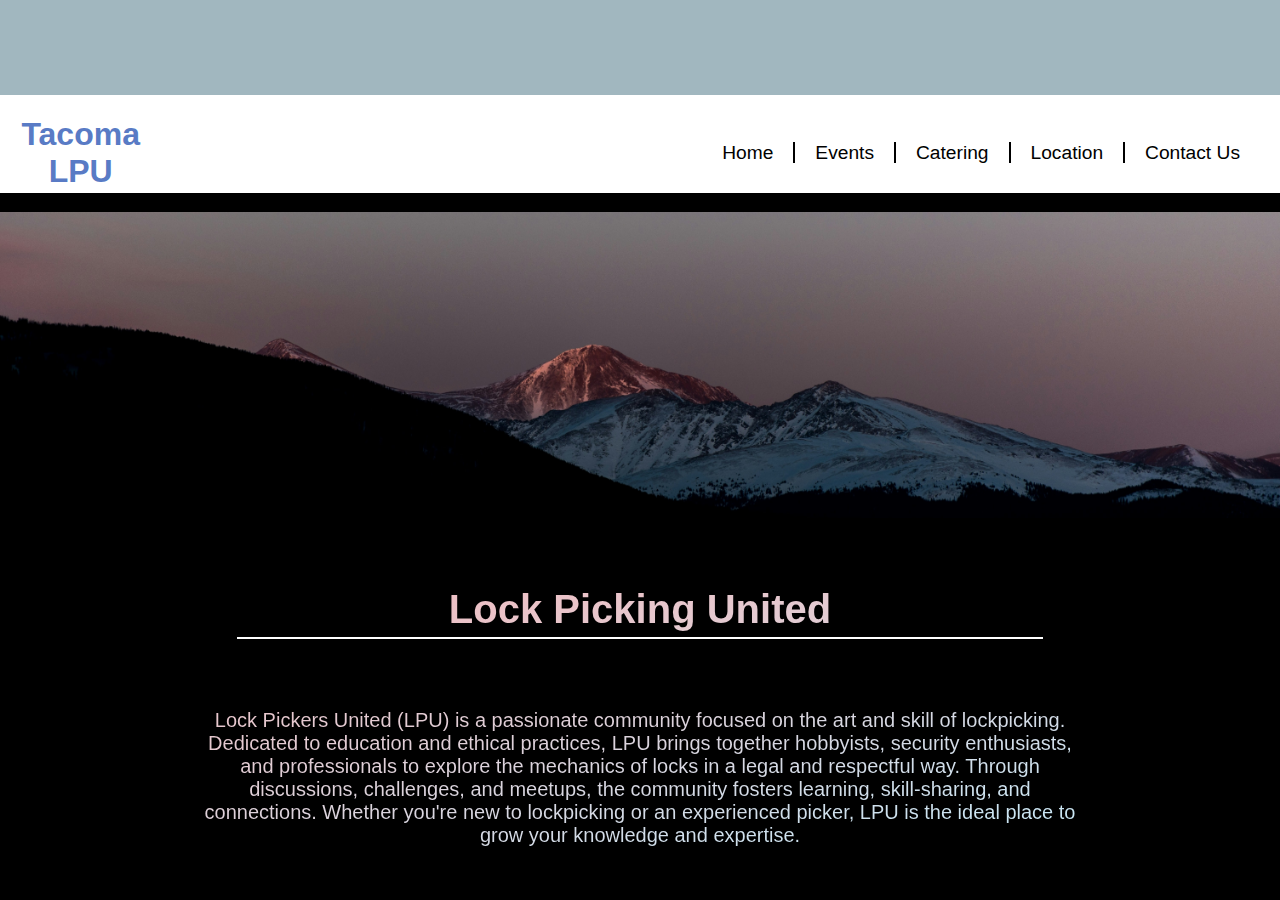
<file: index.html>
<!DOCTYPE html>
<html lang="en">

<head>
    <title>Lock Pickers United</title>

    <meta charset="UTF-8">

    <meta name="viewport" content="width=device-width, initial-scale=1.0">
    <meta name="description" content="LPU main page">
    <meta name="author" content="Mitchell C Bolton">
    <meta name="keywords" content="LPU, Tacoma, Lock Pickers United">

    <meta property="og:title" content="Lock Pickers United">
    <meta property="og:description" content="LPU main page">
    <meta property="og:type" content="main">
    <meta property="og:url" content="https://www.LPU_Tacoma.com/main">
    <meta property="og:image" content="resources\locks.jpg">
</head>

<link rel="stylesheet" href="style.css">

<body id="home-page">
    <header>
        <div id="header-bar"></div>
        <div id="header-bar-white-space"></div>
        <nav>
            <h1>Tacoma LPU</h1>

            <ul id="nav-links">
                <li><a href="index.html" class="nav_button">Home</a></li>
                <li><a href="events.html" class="nav_button">Events</a></li>
                <li><a href="menu.html" class="nav_button">Catering</a></li>
                <li><a href="location.html" class="nav_button">Location</a></li>
                <li><a href="contact_us.html" class="nav_button">Contact Us</a></li>
            </ul>
        </nav>
    </header>
    <main>
        <img id="main-background" src="resources\mountians.jpg" alt="Background Image">

        <section id="main-info">

            <h2 id="main-title">Lock Picking United</h2>
            
            <p id="main-content">
                Lock Pickers United (LPU) is a passionate community 
                focused on the art and skill of lockpicking. Dedicated to education 
                and ethical practices, LPU brings together hobbyists, security enthusiasts,
                and professionals to explore the mechanics of locks in a legal and 
                respectful way. Through discussions, challenges, and meetups, the 
                community fosters learning, skill-sharing, and connections. Whether 
                you're new to lockpicking or an experienced picker, LPU is the ideal 
                place to grow your knowledge and expertise.</p>
        </section>
    </main>

</body>

</html>
</file>
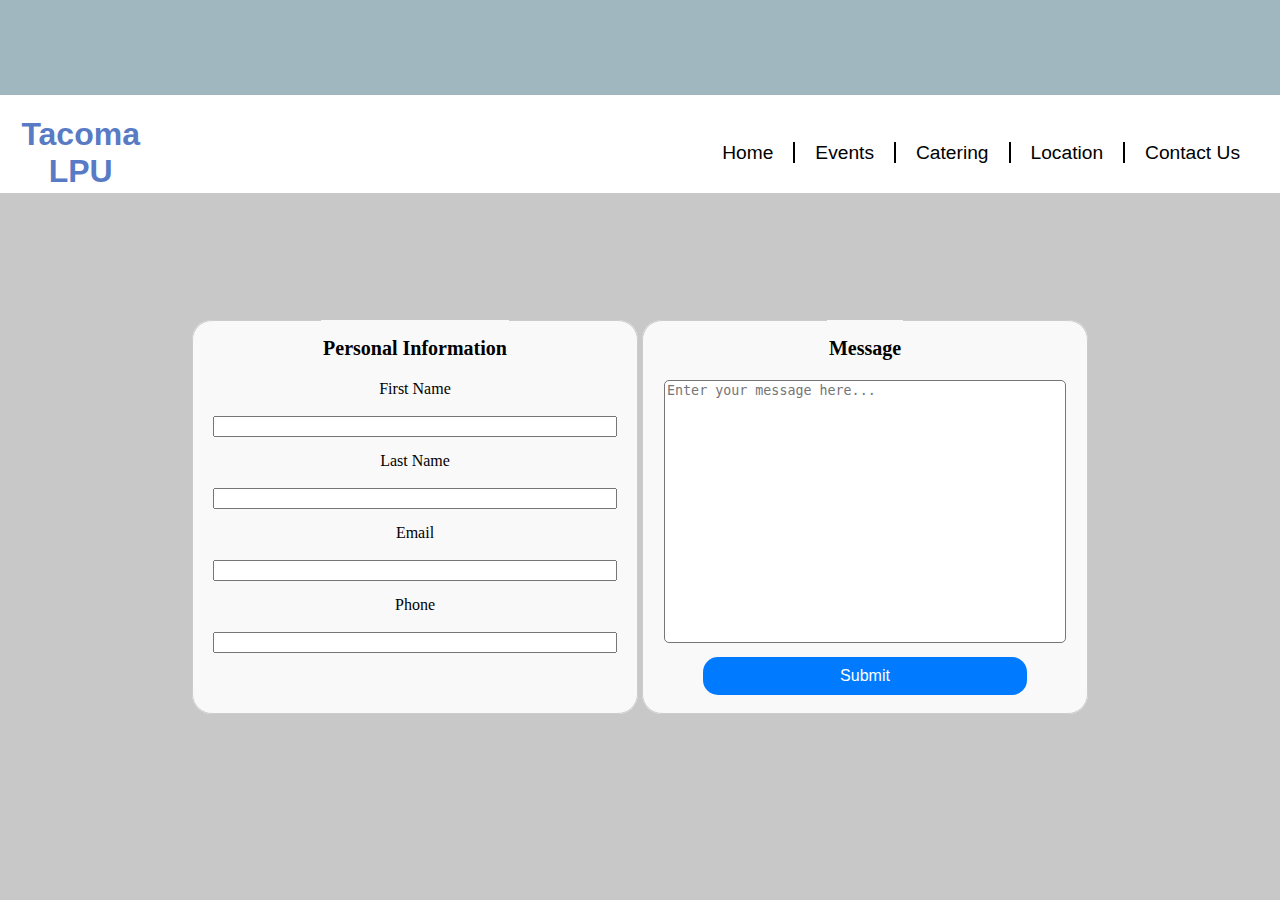
<file: contact_us.html>
<!DOCTYPE html>
<html lang="en">

<head>
    <title>Lock Pickers United Contact</title>

    <meta charset="UTF-8">

    <meta name="viewport" content="width=device-width, initial-scale=1.0">
    <meta name="description" content="How to contact LPU staff team">
    <meta name="author" content="Mitchell C Bolton">
    <meta name="keywords" content="LPU, Tacoma, Lock Pickers United, Contact Us">

    <meta property="og:title" content="Lock Pickers United">
    <meta property="og:description" content="How to contact LPU staff team">
    <meta property="og:type" content="contact_us">
    <meta property="og:url" content="https://www.LPU_Tacoma.com/contact_us">
    <meta property="og:image" content="resources\locks.jpg">
</head>

<link rel="stylesheet" href="style.css">

<body>
    <header>
        <div id="header-bar"></div>
        <div id="header-bar-white-space"></div>
        <nav>
            <h1>Tacoma LPU</h1>

            <ul id="nav-links">
                <li><a href="index.html" class="nav_button">Home</a></li>
                <li><a href="events.html" class="nav_button">Events</a></li>
                <li><a href="menu.html" class="nav_button">Catering</a></li>
                <li><a href="location.html" class="nav_button">Location</a></li>
                <li><a href="contact_us.html" class="nav_button">Contact Us</a></li>
            </ul>
        </nav>
    </header>
    <main>
        <form action="#" method="POST" id="contact-us-form">
            <fieldset class="survey-information">
                <legend>Personal Information</legend>

                <div class="survey-field">
                    <label for="first-name">First Name</label>
                    <br>
                    <input type="text" id="first-name" name="first-name" required>
                </div>
                <div class="survey-field">
                    <label for="last-name">Last Name</label>
                    <br>
                    <input type="text" id="last-name" name="last-name" required>
                </div>
                <div class="survey-field">
                    <label for="email">Email</label>
                    <br>
                    <input type="email" id="email" name="email" required>
                </div>
                <div class="survey-field">
                    <label for="phone">Phone</label>
                    <br>
                    <input type="tel" id="phone" name="phone" required>
                </div>
            </fieldset>

            <fieldset class="survey-information">
                <legend>Message</legend>

                <textarea id="message" name="message" rows="4" placeholder="Enter your message here..."></textarea>
                <br>
                <input type="submit" value="Submit" id="submit-button">
            </fieldset>

          </form>
    </main>

</body>

</html>
</file>
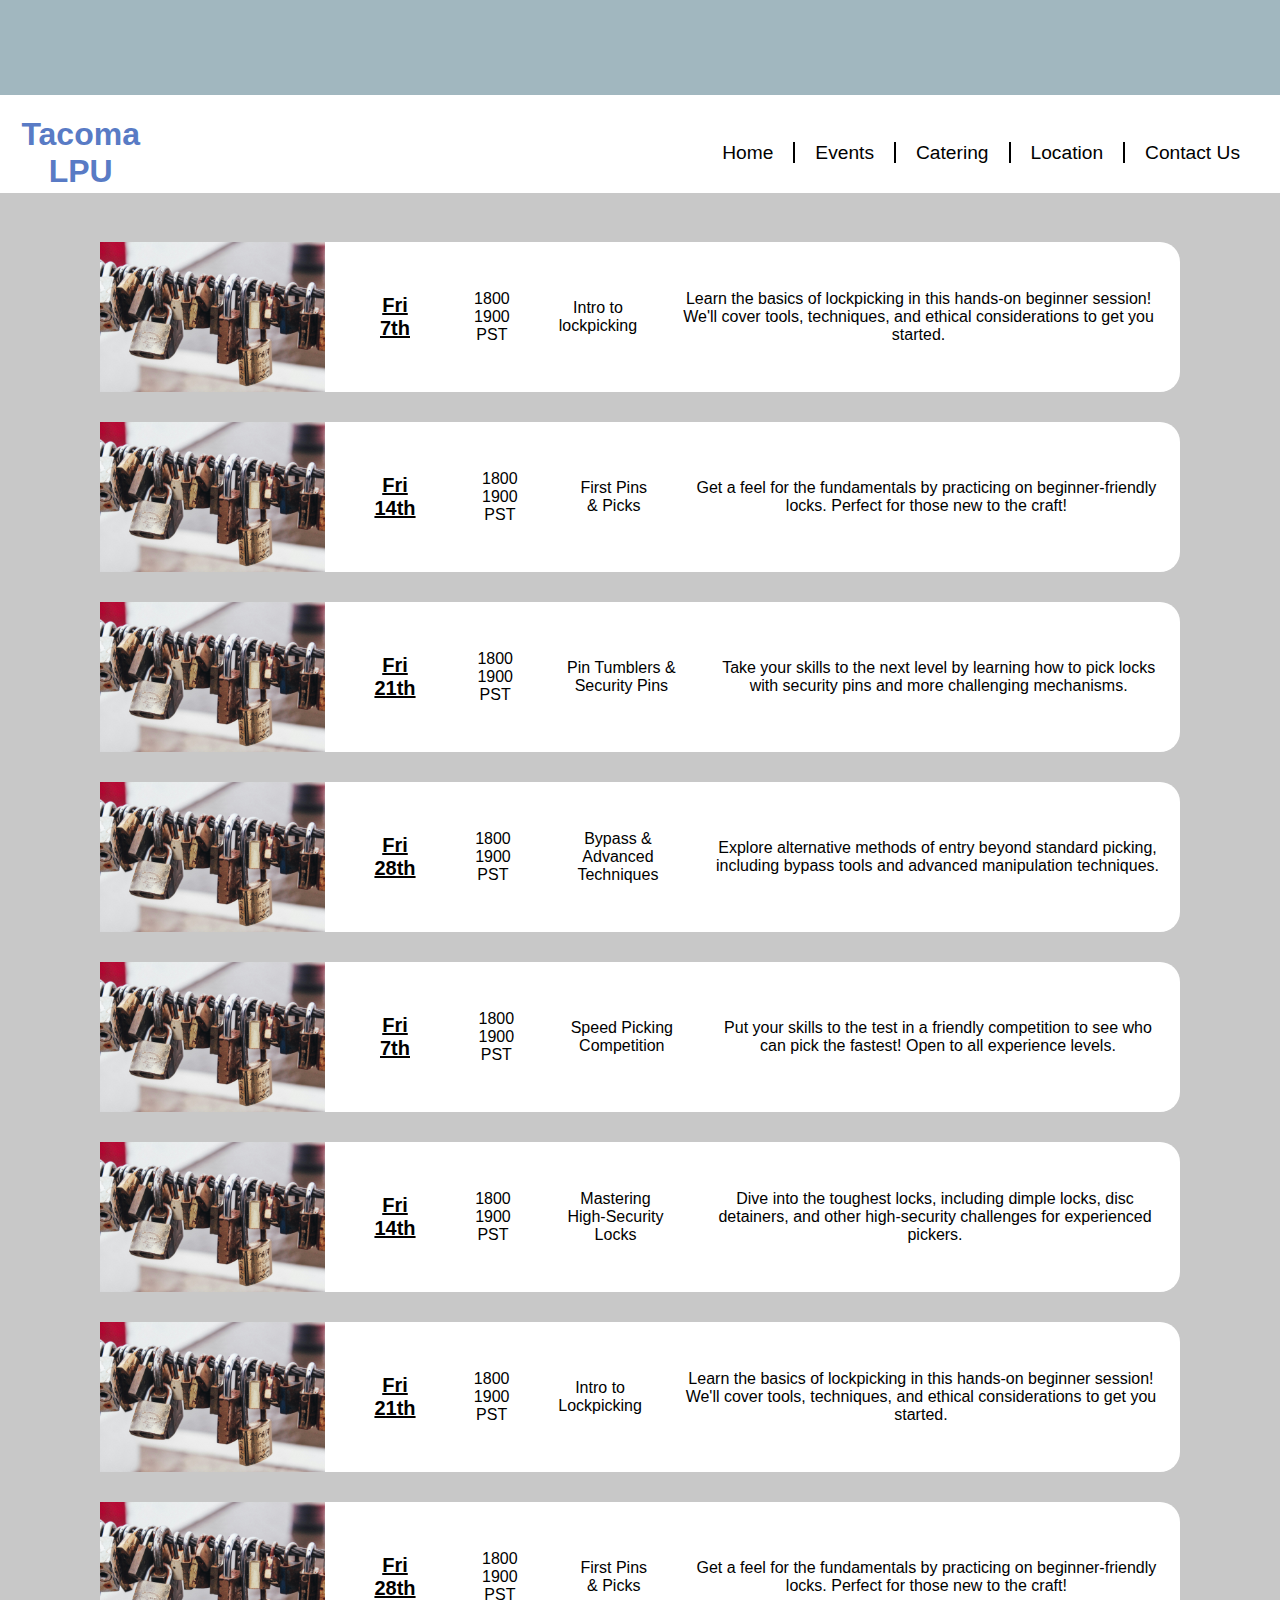
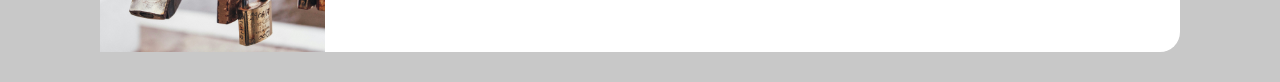
<file: events.html>
<!DOCTYPE html>
<html lang="en">

<head>
    <title>Lock Pickers United Events</title>

    <meta charset="UTF-8">

    <meta name="viewport" content="width=device-width, initial-scale=1.0">
    <meta name="description" content="Upcoming events for the LPU comunity">
    <meta name="author" content="Mitchell C Bolton">
    <meta name="keywords" content="LPU, Tacoma, Lock Pickers United, Events">

    <meta property="og:title" content="Lock Pickers United">
    <meta property="og:description" content="Upcoming events for the LPU comunity">
    <meta property="og:type" content="events">
    <meta property="og:url" content="https://www.LPU_Tacoma.com/events">
    <meta property="og:image" content="resources\locks.jpg">
</head>

<link rel="stylesheet" href="style.css">

<body>
    <header>
        <div id="header-bar"></div>
        <div id="header-bar-white-space"></div>
        <nav>
            <h1>Tacoma LPU</h1>

            <ul id="nav-links">
                <li><a href="index.html" class="nav_button">Home</a></li>
                <li><a href="events.html" class="nav_button">Events</a></li>
                <li><a href="menu.html" class="nav_button">Catering</a></li>
                <li><a href="location.html" class="nav_button">Location</a></li>
                <li><a href="contact_us.html" class="nav_button">Contact Us</a></li>
            </ul>
        </nav>
    </header>
    <main>
        <ul id="event-links">
            <li class="event">
                <img id="event-image" src="resources\locks.jpg" alt="Locks Image">
                <p id="event-date">Fri 7th</p>
                <p id="event-time">1800 1900 PST</p>
                <h2 id="event-name">Intro to lockpicking</h2>
                <p id="event-description">Learn the basics of lockpicking in this hands-on beginner session! We'll cover 
                    tools, techniques, and ethical considerations to get you started.</p>
            </li>
            <li class="event">
                <img id="event-image" src="resources\locks.jpg" alt="Locks Image">
                <p id="event-date">Fri 14th</p>
                <p id="event-time">1800 1900 PST</p>
                <h2 id="event-name">First Pins & Picks</h2>
                <p id="event-description">Get a feel for the fundamentals by practicing on beginner-friendly locks. 
                    Perfect for those new to the craft!</p>
            </li>
            <li class="event">
                <img id="event-image" src="resources\locks.jpg" alt="Locks Image">
                <p id="event-date">Fri 21th</p>
                <p id="event-time">1800 1900 PST</p>
                <h2 id="event-name">Pin Tumblers & Security Pins</h2>
                <p id="event-description">Take your skills to the next level by learning how to 
                    pick locks with security pins and more challenging mechanisms.</p>
            </li>
            <li class="event">
                <img id="event-image" src="resources\locks.jpg" alt="Locks Image">
                <p id="event-date">Fri 28th</p>
                <p id="event-time">1800 1900 PST</p>
                <h2 id="event-name">Bypass & Advanced Techniques</h2>
                <p id="event-description">Explore alternative methods of entry beyond standard picking, 
                    including bypass tools and advanced manipulation techniques.</p>
            </li>
            <li class="event">
                <img id="event-image" src="resources\locks.jpg" alt="Locks Image">
                <p id="event-date">Fri 7th</p>
                <p id="event-time">1800 1900 PST</p>
                <h2 id="event-name">Speed Picking Competition</h2>
                <p id="event-description">Put your skills to the test in a friendly competition 
                    to see who can pick the fastest! Open to all experience levels.</p>
            </li>
            <li class="event">
                <img id="event-image" src="resources\locks.jpg" alt="Locks Image">
                <p id="event-date">Fri 14th</p>
                <p id="event-time">1800 1900 PST</p>
                <h2 id="event-name">Mastering High-Security Locks</h2>
                <p id="event-description">Dive into the toughest locks, including dimple locks, 
                    disc detainers, and other high-security challenges for experienced pickers.</p>
            </li>
            <li class="event">
                <img id="event-image" src="resources\locks.jpg" alt="Locks Image">
                <p id="event-date">Fri 21th</p>
                <p id="event-time">1800 1900 PST</p>
                <h2 id="event-name">Intro to Lockpicking</h2>
                <p id="event-description">Learn the basics of lockpicking in this hands-on beginner session! We'll cover tools, 
                    techniques, and ethical considerations to get you started.</p>
            </li>
            <li class="event">
                <img id="event-image" src="resources\locks.jpg" alt="Locks Image">
                <p id="event-date">Fri 28th</p>
                <p id="event-time">1800 1900 PST</p>
                <h2 id="event-name">First Pins & Picks</h2>
                <p id="event-description">Get a feel for the fundamentals by practicing on beginner-friendly locks. 
                    Perfect for those new to the craft!</p>
            </li>
          </ul>
    </main>

</body>

</html>
</file>
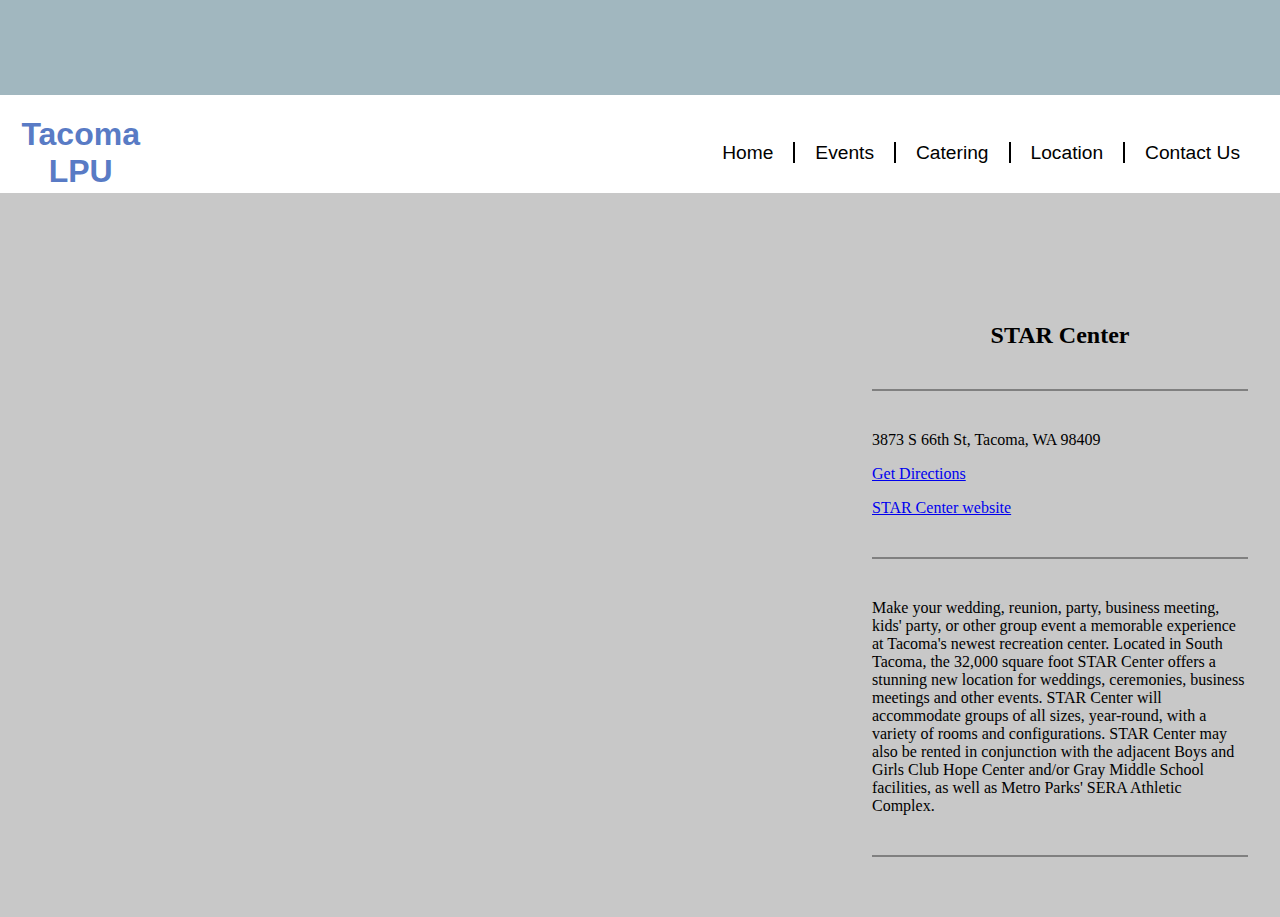
<file: location.html>
<!DOCTYPE html>
<html lang="en">

<head>
    <title>Lock Pickers United Location</title>

    <meta charset="UTF-8">

    <meta name="viewport" content="width=device-width, initial-scale=1.0">
    <meta name="description" content="location deatils for LPU events">
    <meta name="author" content="Mitchell C Bolton">
    <meta name="keywords" content="LPU, Tacoma, Lock Pickers United, Location">

    <meta property="og:title" content="Lock Pickers United">
    <meta property="og:description" content="location deatils for LPU events">
    <meta property="og:type" content="location">
    <meta property="og:url" content="https://www.LPU_Tacoma.com/location">
    <meta property="og:image" content="resources\locks.jpg">
</head>

<link rel="stylesheet" href="style.css">

<body>
    <header>
        <div id="header-bar"></div>
        <div id="header-bar-white-space"></div>
        <nav>
            <h1>Tacoma LPU</h1>

            <ul id="nav-links">
                <li><a href="index.html" class="nav_button">Home</a></li>
                <li><a href="events.html" class="nav_button">Events</a></li>
                <li><a href="menu.html" class="nav_button">Catering</a></li>
                <li><a href="location.html" class="nav_button">Location</a></li>
                <li><a href="contact_us.html" class="nav_button">Contact Us</a></li>
            </ul>
        </nav>
    </header>
    <main id="location-main">
        <iframe src="https://www.google.com/maps/embed?pb=!1m18!1m12!1m3!1d3833.823563676552!2d-122.49243822718994!3d47.1985266790162!2m3!1f0!2f0!3f0!3m2!1i1024!2i768!4f13.1!3m3!1m2!1s0x5491006b9acfd481%3A0xc9001fd545ea8a8f!2sSTAR%20Center!5e0!3m2!1sen!2sus!4v1737142031762!5m2!1sen!2sus" 
        id="google-map" width="800" height="600" style="border:0;" allowfullscreen="" loading="lazy" referrerpolicy="no-referrer-when-downgrade"></iframe>
        <div id="map-details">
            <h2 id="location-title">STAR Center</h2>

            <hr class="line">

            <p id="address">3873 S 66th St, Tacoma, WA 98409</p>
    
            <p id="directions"><a href="https://www.google.com/maps/dir//STAR+Center,+3873+S+66th+St,+Tacoma,+WA+98409/@47.1982716,-122.4912733,16z/data=!4m9!4m8!1m0!1m5!1m1!1s0x5491006b9acfd481:0xc9001fd545ea8a8f!2m2!1d-122.488693!2d47.198268!3e0?entry=ttu&g_ep=EgoyMDI1MDIwMi4wIKXMDSoASAFQAw%3D%3D">Get Directions</a></p>
    
            <p id="location-site"><a href="https://www.visitpiercecounty.com/listing/star-center/625/">STAR Center website</a></p>

            <hr class="line">

            <p id="location-content">Make your wedding, reunion, party, business meeting, kids' party, or other group event a memorable experience at Tacoma's newest recreation center. Located in South Tacoma, the 32,000 square foot STAR Center offers a stunning new location for weddings, ceremonies, business meetings and other events. STAR Center will accommodate groups of all sizes, year-round, with a variety of rooms and configurations. STAR Center may also be rented in conjunction with the adjacent Boys and Girls Club Hope Center and/or Gray Middle School facilities, as well as Metro Parks' SERA Athletic Complex.</p>
            
            <hr class="line">
        </div>

    
    </main>

</body>

</html>
</file>
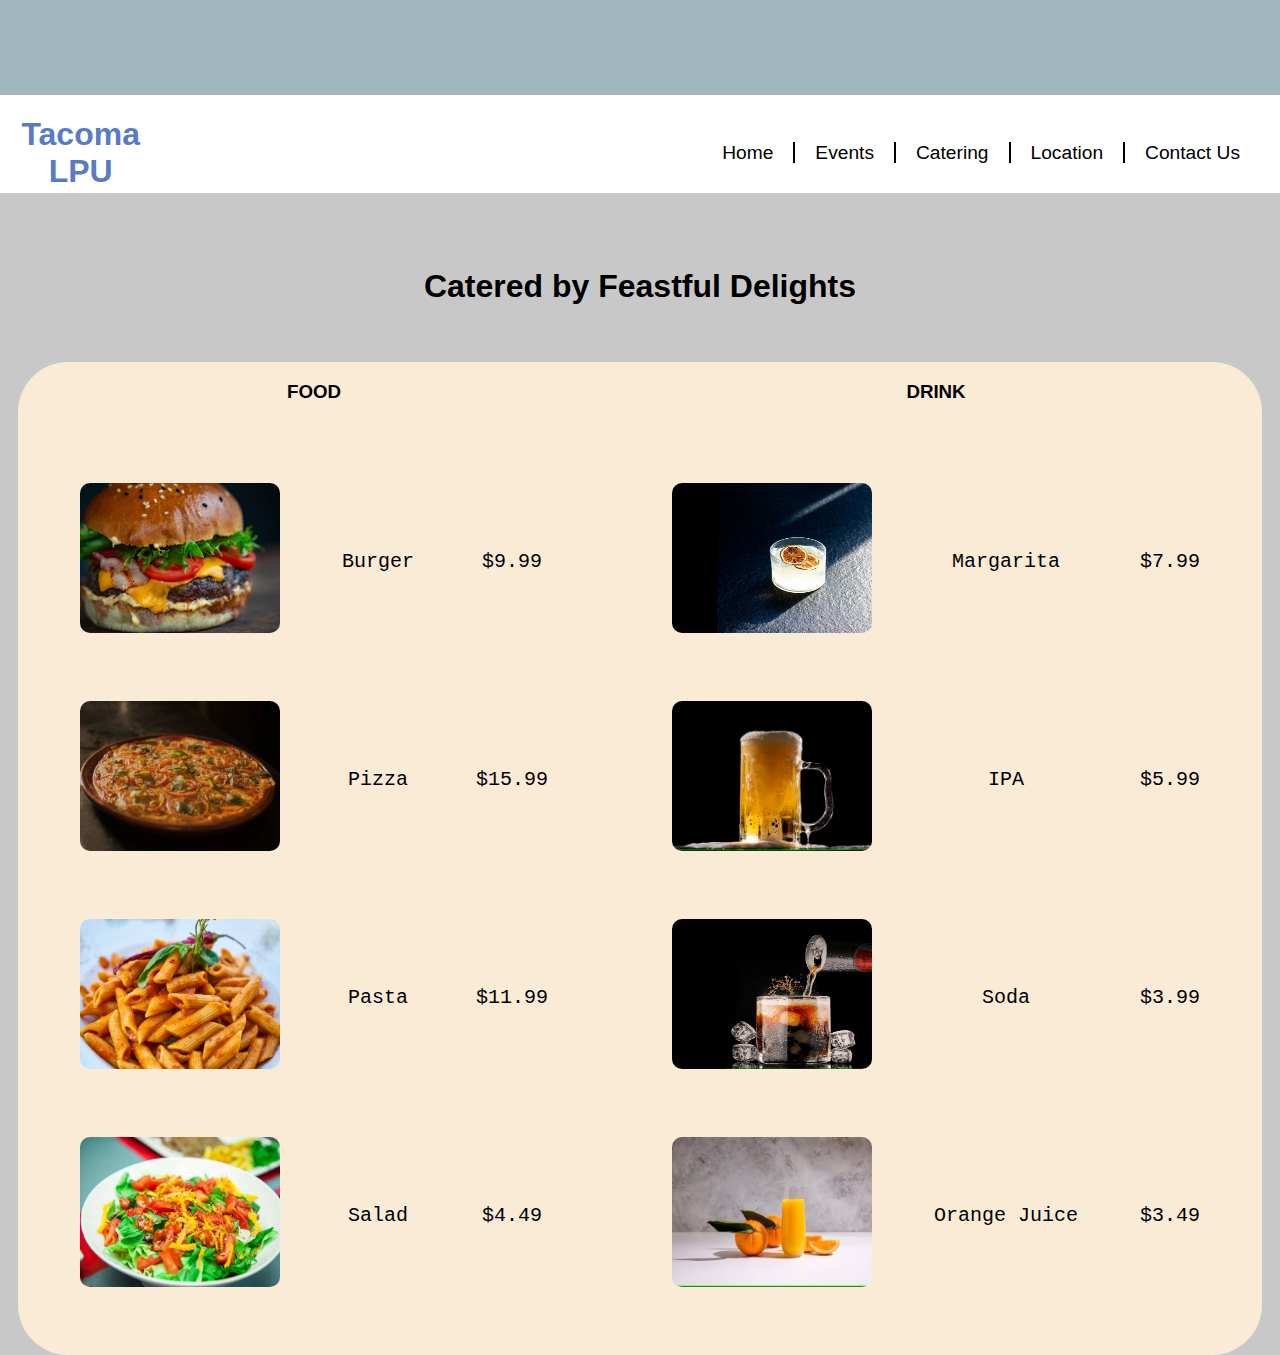
<file: menu.html>
<!DOCTYPE html>
<html lang="en">

<head>
    <title>Lock Pickers United Menu</title>

    <meta charset="UTF-8">

    <meta name="viewport" content="width=device-width, initial-scale=1.0">
    <meta name="description" content="catering menu avaliable at each LPU event">
    <meta name="author" content="Mitchell C Bolton">
    <meta name="keywords" content="LPU, Tacoma, Lock Pickers United, Menu">

    <meta property="og:title" content="Lock Pickers United">
    <meta property="og:description" content="catering menu avaliable at each LPU event">
    <meta property="og:type" content="menu">
    <meta property="og:url" content="https://www.LPU_Tacoma.com">
    <meta property="og:image" content="resources\locks.jpg">
</head>

<link rel="stylesheet" href="style.css">

<body>
    <header>
        <div id="header-bar"></div>
        <div id="header-bar-white-space"></div>
        <nav>
            <h1>Tacoma LPU</h1>

            <ul id="nav-links">
                <li><a href="index.html" class="nav_button">Home</a></li>
                <li><a href="events.html" class="nav_button">Events</a></li>
                <li><a href="menu.html" class="nav_button">Catering</a></li>
                <li><a href="location.html" class="nav_button">Location</a></li>
                <li><a href="contact_us.html" class="nav_button">Contact Us</a></li>
            </ul>
        </nav>
    </header>
    <main>
        <h2 id="menu-title">Catered by Feastful Delights</h2>
        
        <div id="menu">
            <div class="menu-section">            
                <h3>FOOD</h3>
                <table>
                    <tr>
                        <td><img class="food_image" src="resources\burger.jpg" alt="Burger"></td>
                        <td class="food-details">Burger</td>
                        <td class="food-details">$9.99</td>
                    </tr>
                    <tr>
                        <td><img class="food_image" src="resources\pizza.jpg" alt="Pizza"></td>
                        <td class="food-details">Pizza</td>
                        <td class="food-details">$15.99</td>
                    </tr>
                    <tr>
                        <td><img class="food_image" src="resources\pasta.jpg" alt="Pasta"></td>
                        <td class="food-details">Pasta</td>
                        <td class="food-details">$11.99</td>
                    </tr>
                    <tr>
                        <td><img class="food_image" src="resources\salad.jpg" alt="Salad"></td>
                        <td class="food-details">Salad</td>
                        <td class="food-details">$4.49</td>
                    </tr>
                </table>
            </div>
            <div class="menu-section"> 
                <table>
                    <h3>DRINK</h3>
                    <tr>
                        <td><img class="food_image" src="resources\margarita.jpg" alt="Margarita"></td>
                        <td class="food-details">Margarita</td>
                        <td class="food-details">$7.99</td>
                    </tr>
                    <tr>
                        <td><img class="food_image" src="resources\beer.jpg" alt="IPA"></td>
                        <td class="food-details">IPA</td>
                        <td class="food-details">$5.99</td>
                    </tr>
                    <tr>
                        <td><img class="food_image" src="resources\soda.jpg" alt="Soda"></td>
                        <td class="food-details">Soda</td>
                        <td class="food-details">$3.99</td>
                    </tr>
                    <tr>
                        <td><img class="food_image" src="resources\orange_juice.jpg" alt="Orange Juice"></td>
                        <td class="food-details">Orange Juice</td>
                        <td class="food-details">$3.49</td>
                    </tr>
                </table>
            </div>
        </div> 
    </main>
</body>

</html>
</file>
<file: style.css>
/* global ---------------------------------------------------------------------------------------*/
#home-page{
    margin: 0;
    background-color: black;
}

main{
    max-width: 2500px;
    min-width: 350px;
    justify-self: center;
}

body{
    margin: 0;
    background-color: #c8c8c8;
}

nav{
    display: flex;
    width: 100%;
}

h1{
    text-align: center;
    color: #597bc5;
    font-family: Verdana, Geneva, Tahoma, sans-serif;
}



#header-bar{
    background-color: #A1B7BF;
    width: 100%;
    height: 95px;
}

#header-bar-white-space{
    background-color: white;
    width: 100%;
    height: 98px;
    position: absolute;
    z-index: -100;
}

#nav-links{
    display: flex;
    width: 100%;
    justify-content: right;
    align-items: center;
    font-size: larger;
    list-style: none;
    font-family: Verdana, Geneva, Tahoma, sans-serif;
}

.nav_button{
    color: black;
    text-decoration: none;
    margin-right: 20px;
    margin-left: 0px;
    padding-right: 20px;
    border:  2px, solid, black;
    border-bottom: transparent;
    border-left: transparent;
    border-top: transparent;
}

#nav-links li:last-child .nav_button {
    border-right: transparent;
}

.nav_button:hover {
    color: #597bc5;   
}

.nav_button:active{
    color:darkcyan
}

/* main -----------------------------------------------------------------------------------------*/
#main-background{
    top: 0;
    left: 0;
    width: 100%;
    height: 100%;
    object-fit: cover;
    z-index: -1; 
    background-position: top center;
    background-size: cover;
    pointer-events: none;
}

#main-info{
    background: linear-gradient(to bottom right, #ffadad, #c2efff);
    -webkit-background-clip: text; 
    -webkit-text-fill-color: transparent;
    text-align: center;
    padding: 3% 15% 0 15%;
    justify-content: center;
    justify-self: center;
    font-family: Verdana, Geneva, Tahoma, sans-serif;
    min-width: 350px;
    max-width: 900px;
}

#main-title{
    border: 2px, solid, white;
    border-top: transparent;
    border-left: transparent;
    border-right: transparent;
    margin: 3% 5% 0 5%;
    padding-bottom: 5px;
    font-size: 40px;
}

#main-content{
    padding-top: 50px;
    font-size: 20px;
}

/* events ---------------------------------------------------------------------------------------*/
#event-links{
    padding: 0;
    justify-self: center;
}

.event{
    display: flex;
    height: 150px;
    background-color: white;
    margin: 30px 5% 30px 5%;
    justify-content: space-between;
    max-width: 1200px;
    min-width: 851px;
    border-radius: 20px;
}

.event:hover{
    transform: scale(1.1);
    transition: 0.3s ease;
}

#event-date, #event-time, #event-name, #event-description{
    align-self: center;
    text-align: center;
    margin: 20px;
    font-family: Verdana, Geneva, Tahoma, sans-serif;
    font-size: 16px;
    font-weight: 100;
}

#event-description{
    min-width: 172px;
}

#event-image{
    margin-right: 20px; 
}

#event-date{
    font-size: 20px;
    font-weight: bold;
    text-decoration: underline;
    min-width: 60px;
}

/* Location -------------------------------------------------------------------------------------*/
#location-main{
    display: flex;
    justify-content: center;
    margin-top: 50px;
}

#google-map{
    padding: 20px;
    border-radius: 50px;
}

#map-details{
    margin-top: 20px;
    padding: 20px;
    max-width: 376px;
}

#location-title{
    justify-self: center;
}

.line {
    border: 1px solid gray;
    margin-top: 40px;
    margin-bottom: 40px;
}

/* Contact Us -----------------------------------------------------------------------------------*/
#contact-us-form{
    padding: 70px 10% 0px 10% ;
    display: flex;
    justify-content: center;
    justify-self: center;
    flex-direction: row;
    align-items: center;
    width: 900px;
}

.survey-information{
    border: 1px solid #ccc;
    padding: 20px;
    border-radius: 8px;
    width: 100%;
    max-width: 500px;
    height: 390px;
    background-color: #f9f9f9;
    text-align: center;
    border-radius: 20px;
}

legend{
    text-align: center;
    font-weight: bolder;
    font-size: 20px;
    padding-top: 55px;
}

textarea{
    width: 98%;
    height: 82%;
    resize: none;
    border-radius: 5px;
}

.survey-field{
    display: flex;
    flex-direction: column;
    margin-bottom: 15px;
}

#submit-button{
    padding: 10px 20px;
    background-color: #007bff;
    color: white;
    font-size: 16px;
    border: none;
    border-radius: 15px;
    width: 80%;
    margin-top: 10px;
}

/* Menu -----------------------------------------------------------------------------------------*/
table{
    padding: 30px;
    display: flex;
}

td{
    padding: 30px;
    font-size: 20px;
    font-family: 'Courier New', Courier, monospace;
    text-decoration: none;
}

#menu-title{
    text-align: center;
    padding: 30px;
    font-family: Helvetica;
    font-size: xx-large;
}

#menu{
    display: flex;
    background-color:antiquewhite;
    border-radius: 50px;
}

.menu-section{
    text-align: center;
    font-family: Verdana, Geneva, Tahoma, sans-serif;
}

.food_image{
    height: 150px;
    width: 200px;
    border-radius: 10px;
}

/* Phone Screens --------------------------------------------------------------------------------*/
@media screen and (max-width: 768px) {
    h1{
        display: none;
    }

    #nav-links{
        flex-direction: column;
        padding: 0px;
    }

    .nav_button{
        border: transparent;
        padding: 0px;
        margin: 0px;
    }

    #header-bar-white-space{
        height: 150px;
        background-color: #A1B7BF;
    }

    #header-bar{
        background-color: #A1B7BF;
        width: 100%;
        height: 0px;
    }

    .event{
        flex-direction: column;
        display: flex;
        height: auto;
        background-color: white;
        margin: 20px 4% 20px 4%;
        justify-content: start;
        min-width: 275px;
    }

    #event-image{
        display: none;
    }

    #event-date, #event-time, #event-name, #event-description{
        margin: 10px;
        padding: 0px;
    }

    #location-main{
        flex-wrap: wrap;
    }

    #map-details{
        margin-top: 0;
        padding: 0;
        width: 100%;
        padding-top: 20px;
    }

    #google-map{
        width: 100%;
        padding: 0px;
    }

    .line:last-of-type{
        display: none;
    }

    #contact-us-form{
        flex-direction: column;
        padding-top: 0;
        width: 350px;
    }
}

@media screen and (max-width: 1230px) {

    td{
        padding: 10px 0px;
    }

    #menu{
        flex-direction: column;
        padding: 0px;
    }

    .food-details{
        display: block;
        text-align: left;
    }
}
</file>
